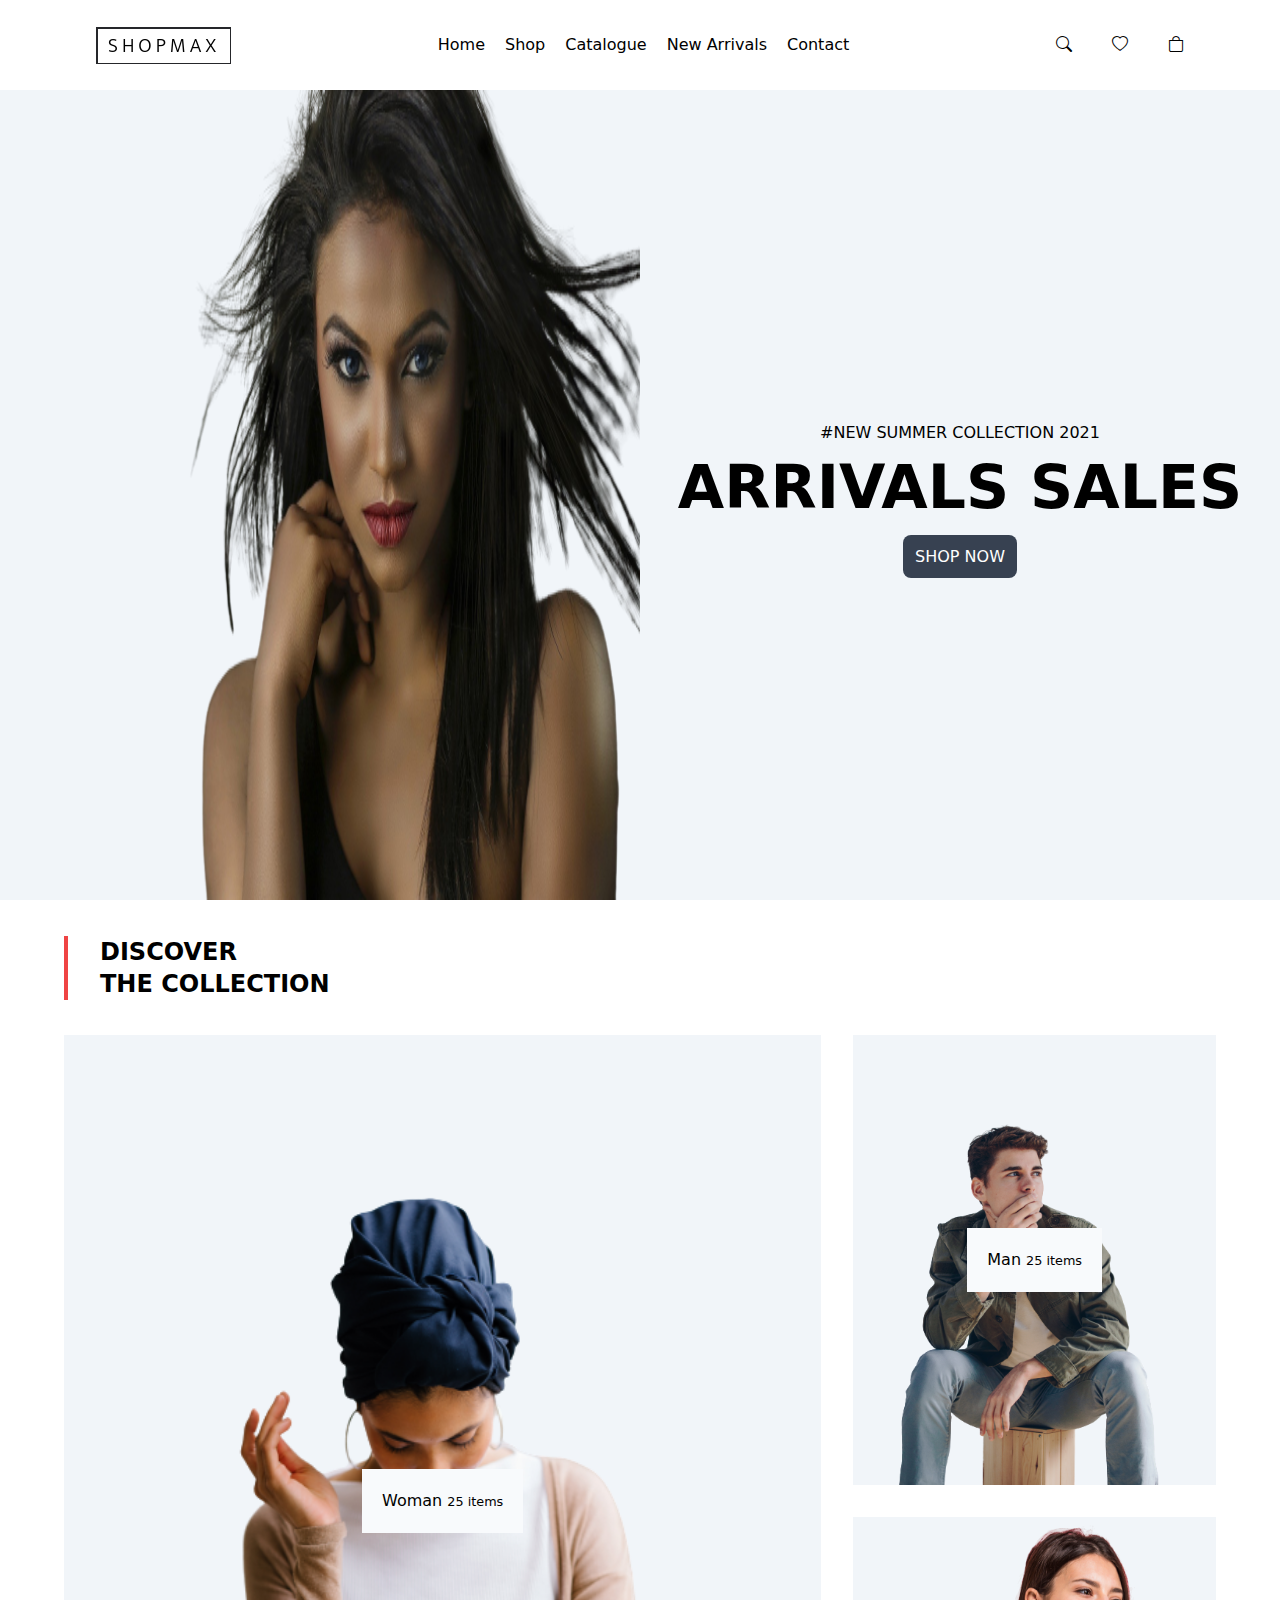
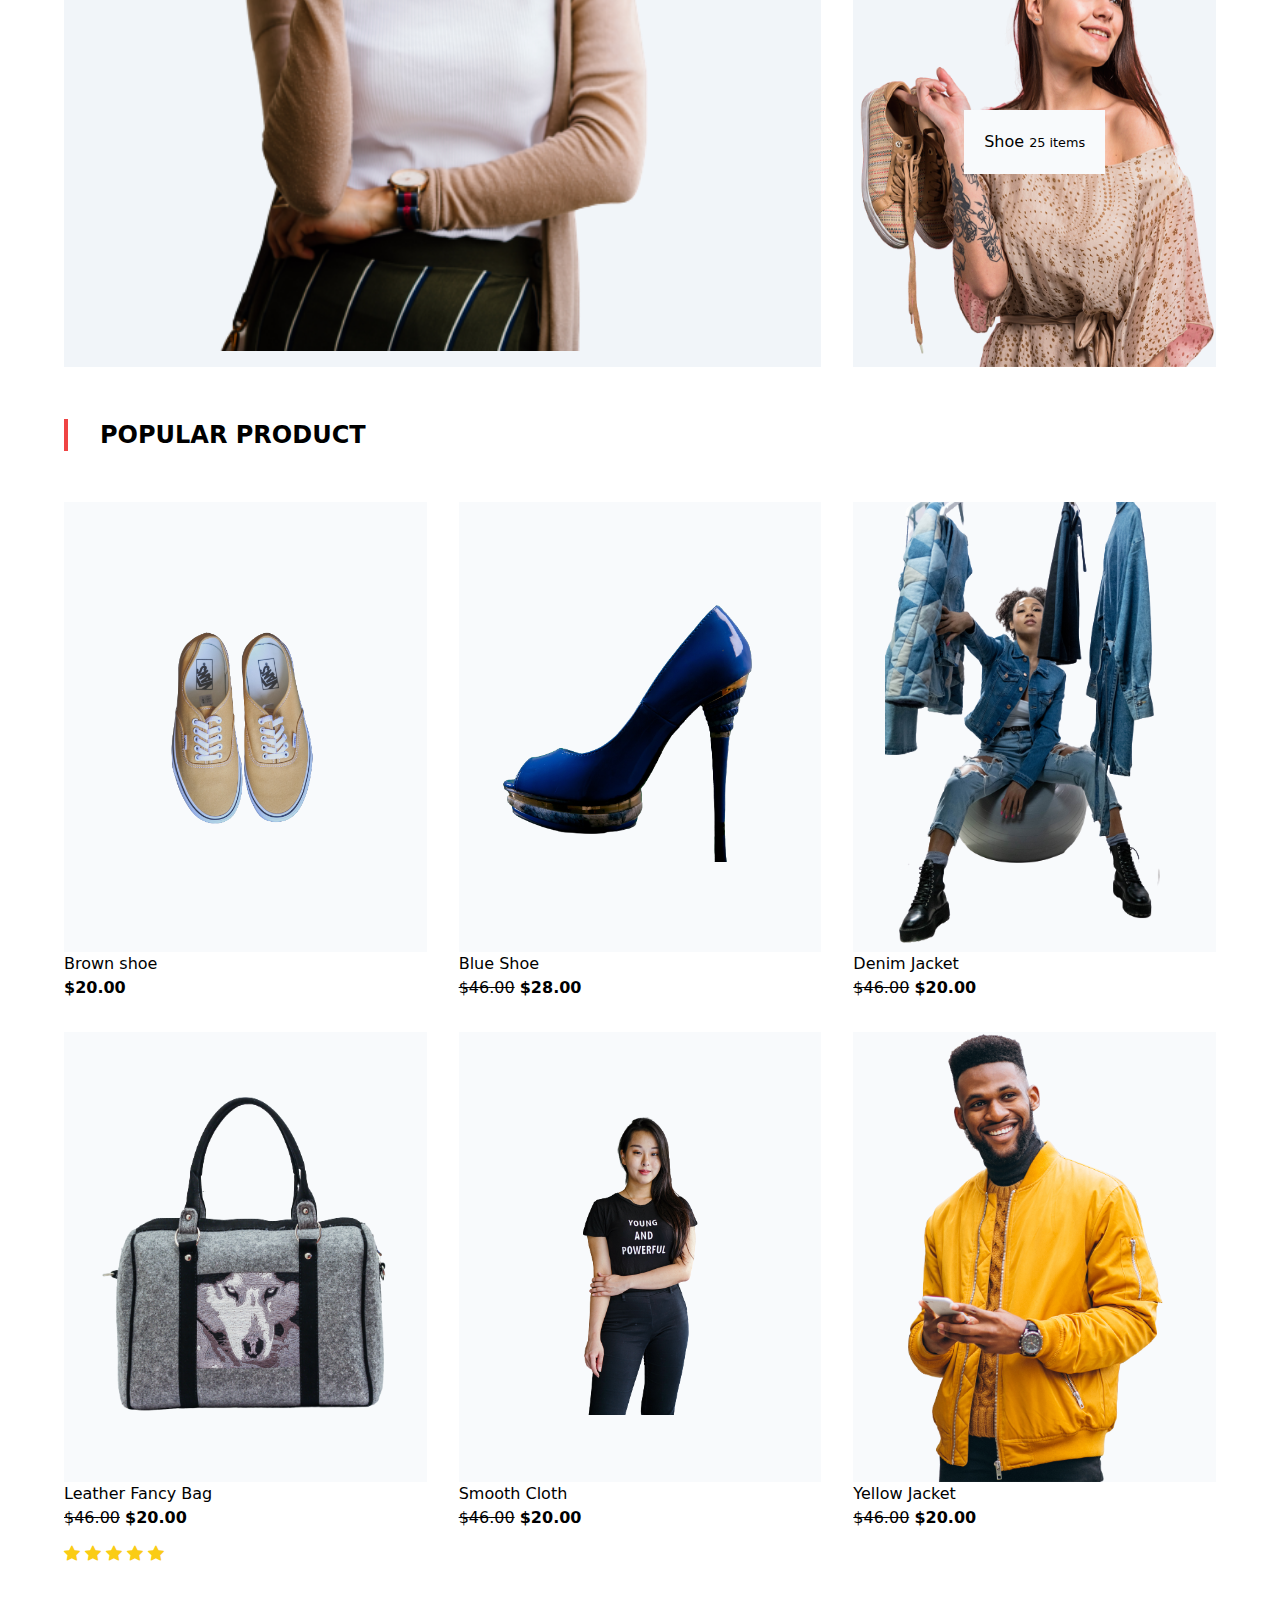
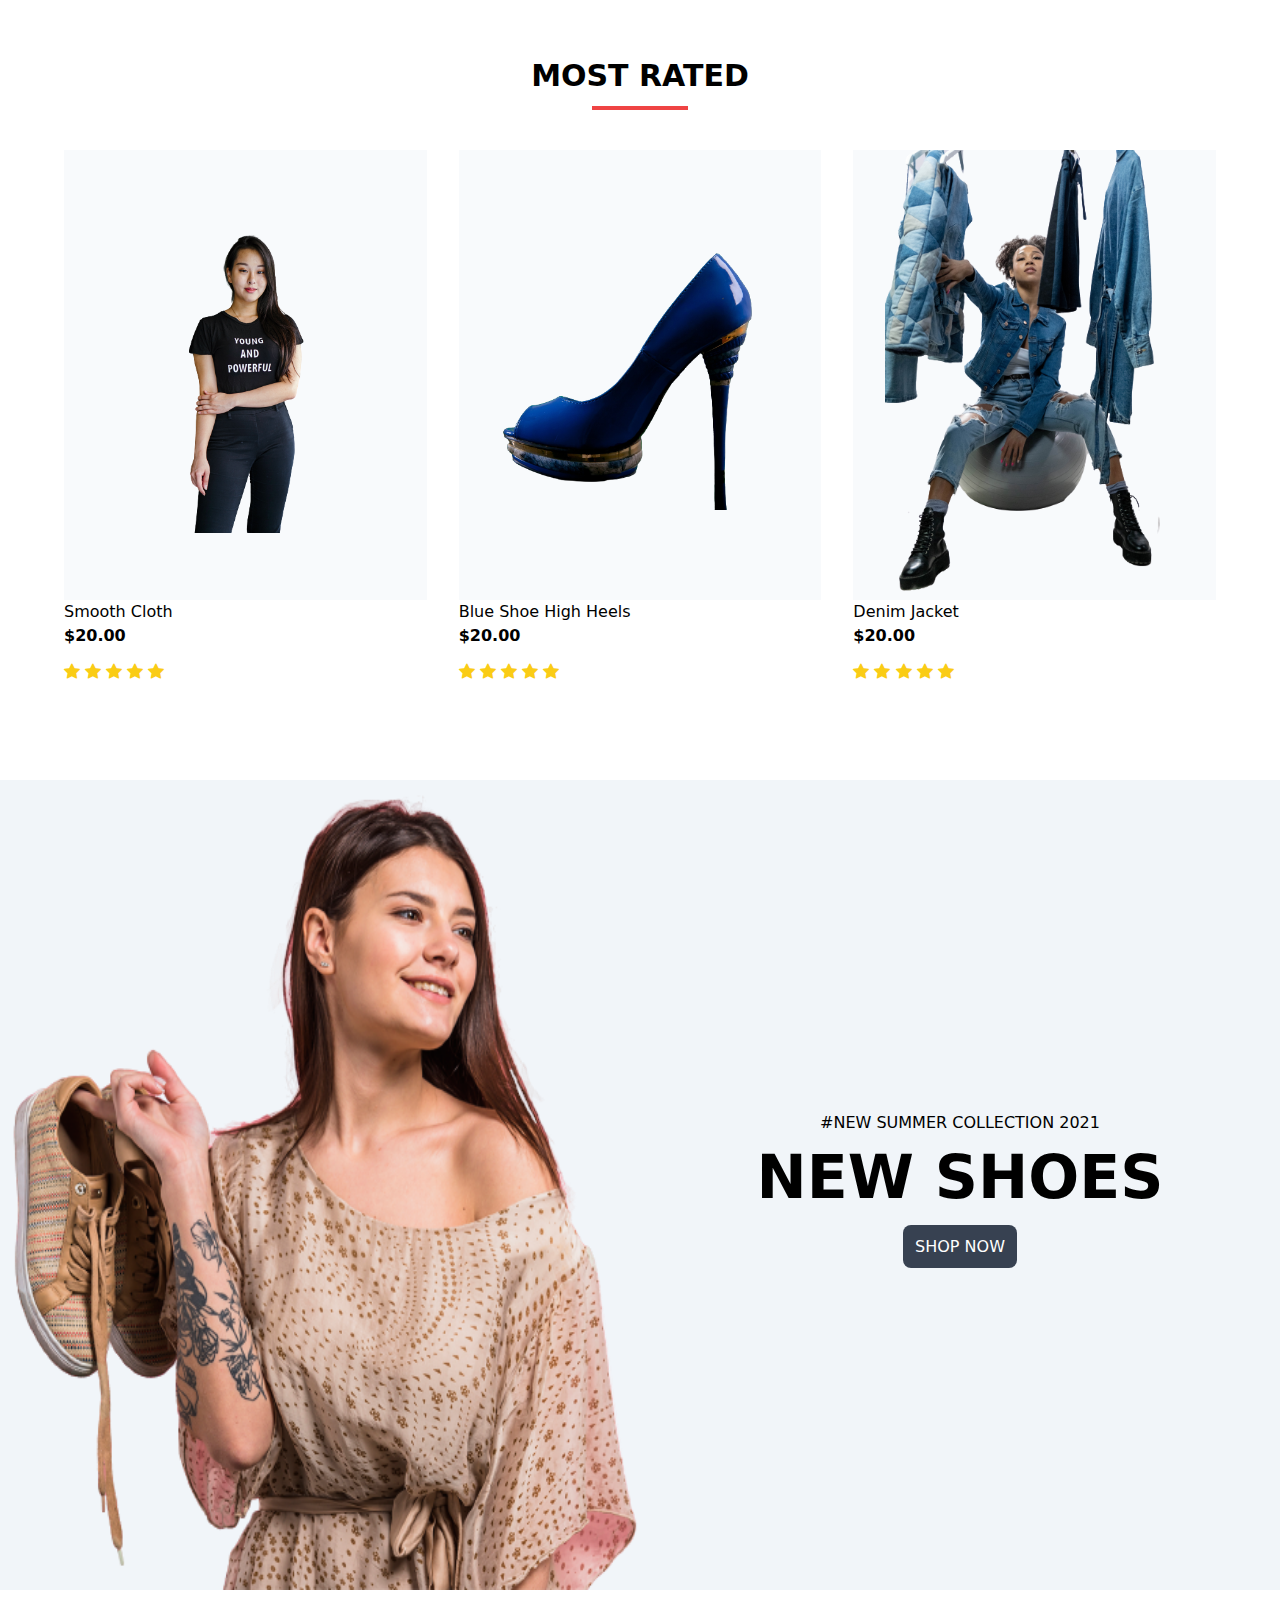
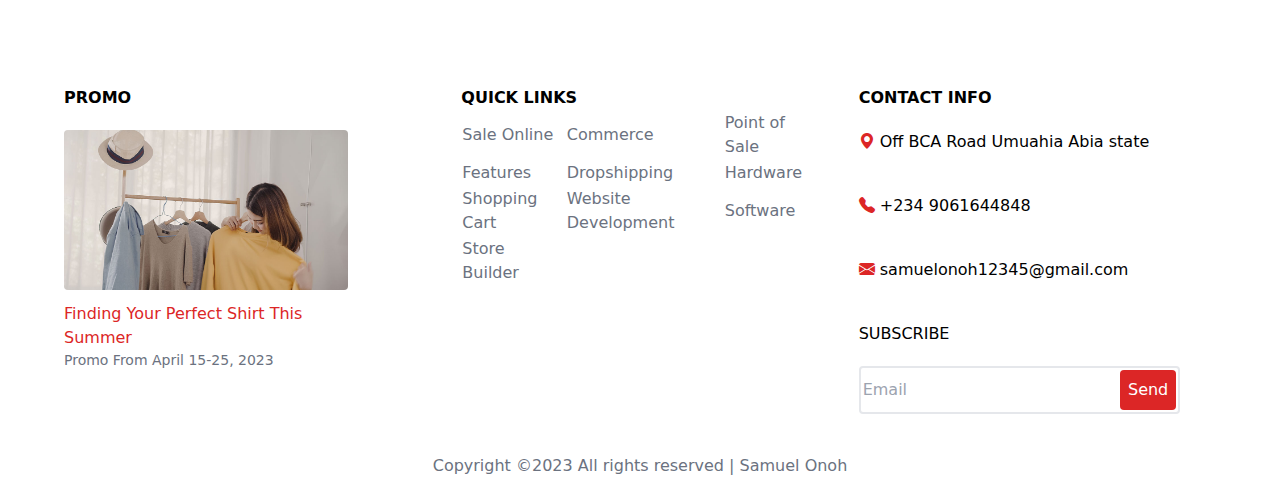
<file: LF_Fashion_House/index.html>
<!DOCTYPE html>
<html lang="en">

<head>
    <meta charset="UTF-8">
    <meta http-equiv="X-UA-Compatible" content="IE=edge">
    <meta name="viewport" content="width=device-width, initial-scale=1.0">
    <title>Fashion-Website</title>
    <link rel="stylesheet" href="css/output.css" />
    <link rel="stylesheet" href="https://cdn.jsdelivr.net/npm/bootstrap-icons@1.10.5/font/bootstrap-icons.css">

</head>

<body>
    <!-- Header Section -->
    <section class=" h-screen lg:bg-slate-100 2xl:bg-slate-100 bg-gray-900 w-screen">
        <header class="bg-white flex items-center justify-between h-[10vh] px-24 mx-sm:px-[1px] ">
            <a href="" class="">
                <img class="" src="./images/logo.png" alt="SHOPMAX">
            </a>
            <nav class="2xl:flex lg:flex gap-5 justify-between hidden lg:visible 2xl:visible ">
                <a class="hover:text-red-600">Home</a>
                <a class="hover:text-red-600">Shop</a>
                <a class="hover:text-red-600">Catalogue</a>
                <a class="hover:text-red-600">New Arrivals</a>
                <a class="hover:text-red-600">Contact</a>
            </nav>
            <span
                class="w-[5%] flex justify-center items-center border-2 border-slate-300 rounded  p-3 h-[10%] 2xl:hidden lg:hidden">&#9776;</span>
            <div class="2xl:flex lg:flex gap-10 2xl:visible lg:visible hidden">
                <i class="bi bi-search"></i>
                <i class="bi bi-heart"></i>
                <i class="bi bi-bag"></i>
            </div>
        </header>

        <!-- main Section -->
        <main class=" 2xl:flex lg:flex grid items-center justify-around 2xl:h-[90vh] lg:h-[90vh] relative w-full">
            <img src="./images/landing.png" alt="" class="h-[90vh] lg:w-[50%] 2xl:w-[50%] w-[100%] ">
            <section
                class="grid 2xl:w-[50%] lg:w-[50%] lg:static 2xl:static absolute w-full 2xl:text-black lg:text-black text-white">
                <p class="text-center">#NEW SUMMER COLLECTION 2021</p>
                <b class="2xl:text-6xl lg:text-6xl text-4xl text-center my-3">ARRIVALS SALES</b>
                <button class="mt-4"><a class="bg-gray-700 rounded-lg text-white p-3 " href="">SHOP NOW</a></button>
            </section>
        </main>
    </section>

    <!-- Display Section -->
    <section class="w-full flex items-center justify-center h-[15vh]">
        <div class="lg:w-[90%] 2xl:w-[90%] w-[75%] border-red-500 border-l-4 ">
            <h4 class="text-2xl pl-8"><b>DISCOVER <br>THE COLLECTION</b></h4>
        </div>
        </div>
    </section>

    <section class=" h-auto w-screen">
        <!-- First -->
        <div class="flex justify-center ">
            <div class=" 2xl:lg:grid lg:grid grid-cols-3 flex flex-col  gap-8 lg:w-[90%] 2xl:w-[90%] w-[75%] ">
                <figure
                    class=" bg-slate-100 relative col-start-1 col-span-2 row-start-1 row-span-2 flex justify-center items-center">
                    <figcaption class="absolute bg-slate-50 p-5 hover:bg-slate-950 hover:text-white  ">
                        <p>Woman <small>25 items</small></p>
                    </figcaption>
                    <img class=" h-screen w-[75%]" src="./images/woman.png" alt="Woman">
                </figure>


                <!-- Second -->
                <figure class=" bg-slate-100 relative col-start-3 flex justify-center items-center">
                    <figcaption class="absolute bg-slate-50 p-5 hover:bg-slate-950 hover:text-white">
                        <p>Man <small>25 items</small></p>
                    </figcaption>
                    <img class=" h-[50vh] " src="./images/man.png" alt="Man">
                </figure>

                <!-- Third Section -->
                <figure class=" bg-slate-100 relative col-start-3 row-start-2 flex justify-center items-center">
                    <figcaption class="absolute bg-slate-50 p-5 hover:bg-slate-950 hover:text-white">
                        <p>Shoe <small>25 items</small></p>
                    </figcaption>
                    <img class=" h-[50vh]" src="./images/shoes.png" alt="Shoe">
                </figure>
            </div>
        </div>
    </section>

    <section class="w-full flex items-center justify-center h-[15vh] ">
        <div class="lg:w-[90%] 2xl:w-[90%] w-[75%] border-red-500 border-l-4 ">
            <h4 class="text-2xl pl-8"><b>POPULAR PRODUCT</b></h4>
        </div>
    </section>

    <section class=" w-screen flex justify-center ">
        <div class="2xl:lg:grid lg:grid grid-cols-3 flex flex-col gap-8 lg:w-[90%] 2xl:w-[90%] w-[75%] ">
            <figure>
                <div class="bg-slate-50 h-[50vh] flex items-center justify-center">
                    <img class="h-[50%]" src="./images/gray shoe.png" alt="">
                </div>
                <figcaption>
                    <p>Brown shoe</p>
                    <p><b>$20.00</b></p>
                </figcaption>
            </figure>

            <figure>
                <div class="bg-slate-50 h-[50vh] flex items-center justify-center">
                    <img class="h-[60%]" src="./images/blue shoe.png" alt="">
                </div>
                <figcaption>
                    <p>Blue Shoe</p>
                    <p><del>$46.00</del> <b>$28.00</b></p>
                </figcaption>
            </figure>

            <figure>
                <div class="bg-slate-50 h-[50vh] flex items-center justify-center">
                    <img class="h-[100%]" src="./images/jacket.png" alt="">
                </div>
                <figcaption>
                    <p>Denim Jacket</p>
                    <p><del>$46.00</del> <b>$20.00</b></p>
                </figcaption>
            </figure>

            <figure>
                <div class="bg-slate-50 h-[50vh] flex items-center justify-center">
                    <img class="h-[75%]" src="./images/bag.png" alt="">
                </div>
                <figcaption>
                    <p>Leather Fancy Bag</p>
                    <p><del>$46.00</del> <b>$20.00</b></p>
                    <div class="mt-3">
                        <i class="bi bi-star-fill text-yellow-400"></i>
                        <i class="bi bi-star-fill text-yellow-400"></i>
                        <i class="bi bi-star-fill text-yellow-400"></i>
                        <i class="bi bi-star-fill text-yellow-400"></i>
                        <i class="bi bi-star-fill text-yellow-400"></i>
                    </div>
                </figcaption>
            </figure>

            <figure>
                <div class="bg-slate-50 h-[50vh] flex items-center justify-center">
                    <img class="h-[70%]" src="./images/smooth cloth.png" alt="">
                </div>
                <figcaption>
                    <p>Smooth Cloth</p>
                    <p><del>$46.00</del> <b>$20.00</b></p>
                </figcaption>
            </figure>

            <figure>
                <div class="bg-slate-50 h-[50vh] flex items-center justify-center">
                    <img class="h-[100%]" src="./images/yellow jacket.png" alt="">
                </div>
                <figcaption>
                    <p>Yellow Jacket</p>
                    <p><del>$46.00</del> <b>$20.00</b></p>
                </figcaption>
            </figure>
        </div>
    </section>

    <section class=" mt-10 w-screen">
        <section class="flex justify-center items-center p-10">
            <div class="grid justify-items-center">
                <h1 class="text-3xl p-3 "><b>MOST RATED</b></h1>
                <div class="border-b-4 border-red-500 w-[40%]"></div>
            </div>
        </section>
    </section>

    <section class=" w-screen flex justify-center">
        <div class=" 2xl:lg:grid lg:grid grid-cols-3 flex flex-col gap-8 lg:w-[90%] 2xl:w-[90%] w-[75%]">
            <figure>
                <div class="bg-slate-50 h-[50vh] flex items-center justify-center">
                    <img class="h-[70%]" src="./images/smooth cloth.png" alt="">
                </div>
                <figcaption>
                    <p>Smooth Cloth</p>
                    <p><b>$20.00</b></p>
                    <div class="mt-3">
                        <i class="bi bi-star-fill text-yellow-400"></i>
                        <i class="bi bi-star-fill text-yellow-400"></i>
                        <i class="bi bi-star-fill text-yellow-400"></i>
                        <i class="bi bi-star-fill text-yellow-400"></i>
                        <i class="bi bi-star-fill text-yellow-400"></i>
                    </div>
                </figcaption>
            </figure>

            <figure>
                <div class="bg-slate-50 h-[50vh] flex items-center justify-center">
                    <img class="h-[60%]" src="./images/blue shoe.png" alt="">
                </div>
                <figcaption>
                    <p>Blue Shoe High Heels</p>
                    <p><b>$20.00</b></p>
                    <div class="mt-3">
                        <i class="bi bi-star-fill text-yellow-400"></i>
                        <i class="bi bi-star-fill text-yellow-400"></i>
                        <i class="bi bi-star-fill text-yellow-400"></i>
                        <i class="bi bi-star-fill text-yellow-400"></i>
                        <i class="bi bi-star-fill text-yellow-400"></i>
                    </div>
                </figcaption>
            </figure>

            <figure>
                <div class="bg-slate-50 h-[50vh] flex items-center justify-center">
                    <img class="h-full" src="./images/jacket.png" alt="">
                </div>
                <figcaption>
                    <p>Denim Jacket</p>
                    <p><b>$20.00</b></p>
                    <div class="mt-3">
                        <i class="bi bi-star-fill text-yellow-400"></i>
                        <i class="bi bi-star-fill text-yellow-400"></i>
                        <i class="bi bi-star-fill text-yellow-400"></i>
                        <i class="bi bi-star-fill text-yellow-400"></i>
                        <i class="bi bi-star-fill text-yellow-400"></i>
                    </div>
                </figcaption>
            </figure>
        </div>
    </section>

    <section
        class="h-[70vh] lg:bg-slate-100 2xl:bg-slate-100 bg-gray-800 2xl:flex lg:flex grid items-center justify-around 2xl:h-[90vh] lg:h-[90vh] relative w-full my-24">
        <img src="./images/shoes.png" alt="" class="h-full lg:w-[50%] 2xl:w-[50%] w-[100%]">
        <div
            class="grid 2xl:w-[50%] lg:w-[50%] lg:static 2xl:static absolute w-full 2xl:text-black lg:text-black text-white">
            <p class="text-center text-l">#NEW SUMMER COLLECTION 2021</p>
            <b class="2xl:text-6xl lg:text-6xl text-4xl text-center my-3">NEW SHOES</b>
            <button class="mt-4"><a class="bg-gray-700 rounded-lg text-white p-3  " href="">SHOP NOW</a></button>
    </section>

    <section class="h-auto w-screen flex justify-center">
        <div
            class=" w-[90%] grid lg:grid-cols-3 2xl:grid-cols-3 md:grid-cols-3 justify-center max-md:justify-start max-md:mr-5 gap-10">
            <div class="">
                <h3><b>PROMO</b></h3>
                <figure class="py-5">
                    <div class="">
                        <img class="h-40 rounded" src="./images/shirts.jpg" alt="">
                    </div>
                    <figcaption class="py-3">
                        <p class="text-red-600">Finding Your Perfect Shirt This <br> Summer</p>
                        <p class="text-gray-500 text-sm">Promo From April 15-25, 2023</p>

                    </figcaption>
                </figure>
            </div>

            <div class=" w-full h-full">
                <h3 class="max-md:mb-3"><b>QUICK LINKS</b></h3>
                <table class="min-w-full h-[50%] table-auto ">
                    <tbody class="mt-16 text-gray-500">
                        <tr class="cursor-pointer px-3">
                            <td class="max-md:block">Sale Online</td>
                            <td class="max-md:block">Commerce</td>
                            <td class="max-md:block">Point of Sale</td>
                        </tr>
                        <tr class="cursor-pointer px-3">
                            <td class="max-md:block">Features</td>
                            <td class="max-md:block">Dropshipping</td>
                            <td class="max-md:block">Hardware</td>
                        </tr>
                        <tr class="cursor-pointer px-3">
                            <td class="max-md:block">Shopping Cart</td>
                            <td class="max-md:block">Website Development</td>
                            <td class="max-md:block">Software</td>
                        </tr>
                        <tr class="cursor-pointer px-3">
                            <td class="max-md:block">Store Builder</td>
                        </tr>
                    </tbody>
                </table>
            </div>

            <div class="w-[90%]">
                <h1 class="pb-5 w-full"><b>CONTACT INFO</b></h1>
                <div class="grid gap-10 w-full">
                    <p><i class="bi bi-geo-alt-fill text-red-600"></i> Off BCA Road Umuahia Abia state</p>
                    <p><i class="bi bi-telephone-fill text-red-600"></i> +234 9061644848</p>
                    <p><i class="bi bi-envelope-fill text-red-600"></i> samuelonoh12345@gmail.com</p>

                    <div class="w-[100%]">
                        <p class="pb-5">SUBSCRIBE</p>
                        <div class="rounded border-gray-200 border-2 flex items-center justify-between p-0.5" action="">
                            <input type="email" name="" id="" placeholder="Email">
                            <button class="bg-red-600 text-white p-2 rounded ">Send</button>
                        </div>
                    </div>
                </div>

            </div>
    </section>

    <footer class="flex justify-center mt-10">
        <h1 class="text-gray-500">Copyright &copy2023 All rights reserved | Samuel Onoh</h1>
    </footer>
</body>

</html>
</file>
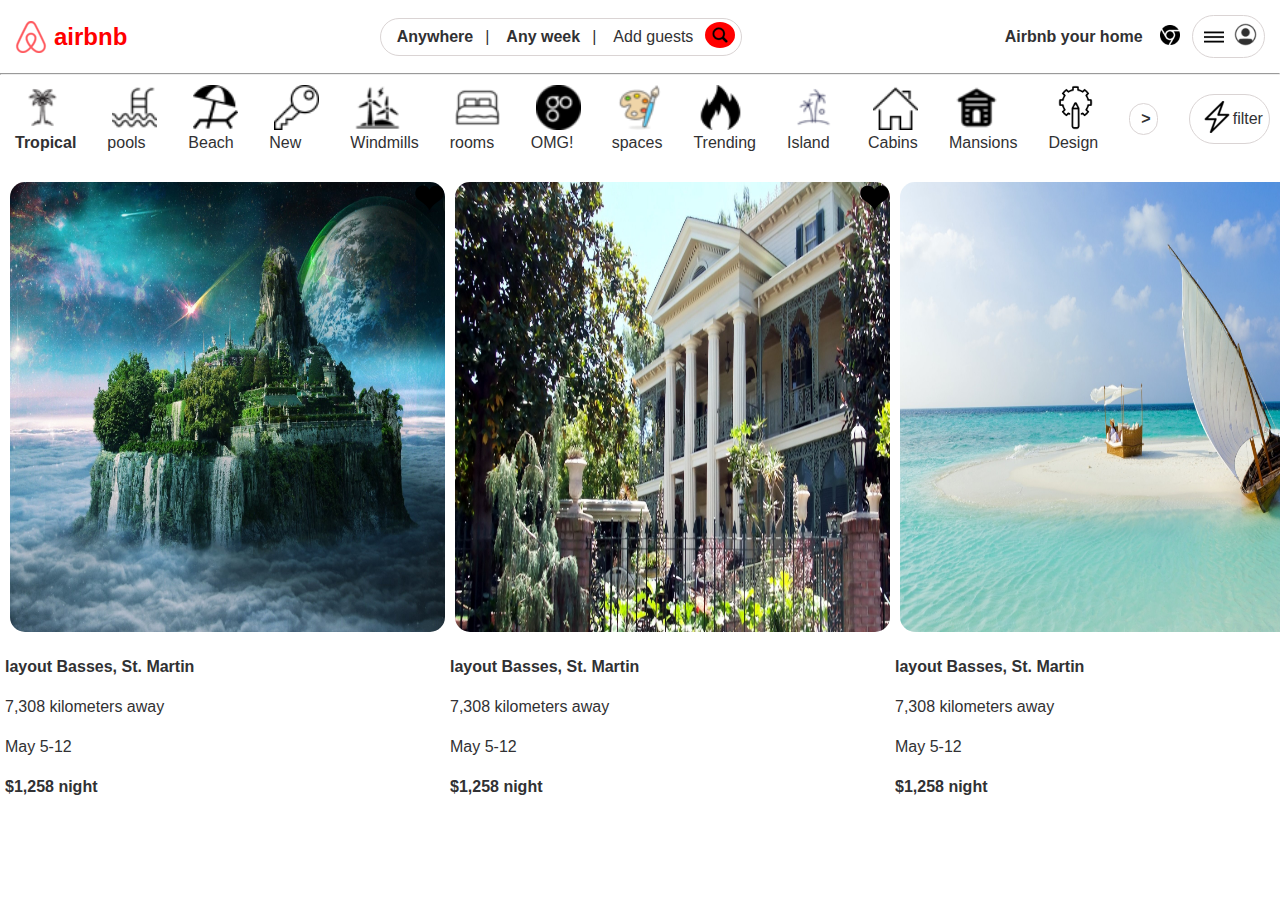
<file: Week-01/Task-02/index.html>
<!DOCTYPE html>
<html lang="en">

<head>
    <meta charset="UTF-8">
    <meta http-equiv="X-UA-Compatible" content="IE=edge">
    <meta name="viewport" content="width=device-width, initial-scale=1.0">
    <link rel="stylesheet" href="style.css">
    <title>Airbnb clone</title>
</head>

<body>
    <header class="hero">
        <nav>
            <div>
                    <img src="assets/airbnb_logo_icon_170605.png" alt="airbnb">
                    <h2>airbnb</h2>
            </div>

            <ul class="search border">
                <li><a href="#"><b>Anywhere</b></a></li>
                <li>|</li>
                <li><a href="#"><b>Any week</b></a></li>
                <li>|</li>
                <li><a href="#">Add guests</a></li>
                <li class="red">
                    <span re-background><img src="assets/search.png" alt="search button" style="width: 20px; height: 20px;"></span>
                </li>
            </ul>

            <ul class="profile">
                <li><a href="#"><b>Airbnb your home</b></a></li>
                <li><a href="#"><img src="assets/browse.png" alt="browse" style="width: 20px; height: 20px;"></a></li>
                <li class="border"><a href="#"><img src="assets/menu.png" alt="menu" style="width: 20px; height: 20px;"></a>
                <a href="#"><img src="assets/user.png" alt="user" style="width: 25px; height: 25px;"></a></li>
            </ul>
        </nav>
    </header>
    <hr>
    <section>
        <ul class="stories">
            <li><a href=""> <img src="assets/palm_tree_icon_126608.png" alt="" style="height: 45px; width:45px;"><p><b>Tropical</b></p></a></li>
            <li><a href=""> <img src="assets/swimming_pool_icon_124395.png" alt="" style="height: 45px; width:45px;"></a> <p>pools</p></li>
            <li><a href=""> <img src="assets/umbrella_beach_chair_shade_icon-icons.com_75441.png" alt="" style="height: 45px; width:45px;"><p>Beach</p></a></li>
            <li><a href=""> <img src="assets/key-outlined-tool-symbol_icon-icons.com_57812.png" alt="" style="height: 45px; width:45px;"><p>New</p></a></li>
            <li><a href=""> <img src="assets/smart_technology_wind_energy_electric_mills_renewable_icon_152179.png" alt="" style="height: 45px; width:45px;"><p>Windmills</p></a></li>
            <li><a href=""> <img src="assets/bed_bed_room_sleep_furniture_icon_124423.png" alt="" style="height: 45px; width:45px;"><p>rooms</p></a></li>
            <li><a href=""> <img src="assets/omg-crypto-cryptocurrency-cryptocurrencies-cash-money-bank-payment_95125.png" alt="" style="height: 45px; width:45px;"><p>OMG!</p></a></li>
            <li><a href=""> <img src="assets/87_85240.png" alt="" style="height: 45px; width:45px;"><p>spaces</p></a></li>
            <li><a href=""> <img src="assets/fire_icon-icons.com_70969.png" alt="" style="height: 45px; width:45px;"><p>Trending</p></a></li>
            <li><a href=""> <img src="assets/island_88547.png" alt="" style="height: 45px; width:45px;"><p>Island</p></a></li>
            <li><a href=""> <img src="assets/home_house_icon-icons.com_49851.png" alt="" style="height: 45px; width:45px;"><p>Cabins</p></a></li>
            <li><a href=""> <img src="assets/wooden_lodge_cabin_cottage_house_building_icon_229700.png" alt="" style="height: 45px; width:45px;"><p>Mansions</p></a></li>
            <li><a href=""> <img src="assets/4230531-design-development-engineering_114995.png" alt="" style="height: 45px; width:45px;"><p>Design</p></a></li>
            <li class="border"><a href="#"><b>></b></a></li>
            <li class="border flex"><a href="#"><img src="assets/filter.png" alt=""></a><p class="float-right">filter</p></li>
        </ul>
    </section>

    <main>
        <section class="hot">
            <ul class="details">
                <li class="absolute"><img src="assets/love.png" alt=""></li>
                <li>
                    <a href=""><img src="assets/island.jpg" alt="" style="height: 450px; width:435px;"></a>
                </li>
                <li><b>layout Basses, St. Martin</b></li>
                <li>7,308 kilometers away</li>
                <li>May 5-12</li>
                <li><b>$1,258 night</b></li>
            </ul>
            <ul class="details">
                <li class="absolute"><img src="assets/love.png" alt=""></li>
                <li>
                    <a href=""><img src="assets/mansion.jpg" alt="" style="height: 450px; width:435px;"></a>
                </li>
                <li><b>layout Basses, St. Martin</b></li>
                <li>7,308 kilometers away</li>
                <li>May 5-12</li>
                <li><b>$1,258 night</b></li>
            </ul>
            <ul class="details">
                <li class="absolute"><img src="assets/love.png" alt=""></li>
                <li>
                    <a href=""><img src="assets/sea.jpg" alt="" style="height: 450px; width:435px;"></a>
                </li>
                <li><b>layout Basses, St. Martin</b></li>
                <li>7,308 kilometers away</li>
                <li>May 5-12</li>
                <li><b>$1,258 night</b></li>
            </ul>
            <ul class="details">
                <li class="absolute"><img src="assets/love.png" alt=""></li>
                <li>
                    <a href=""><img src="assets/birds.jpg" alt="" style="height: 450px; width:435px;"></a>
                </li>
                <li><b>layout Basses, St. Martin</b></li>
                <li>7,308 kilometers away</li>
                <li>May 5-12</li>
                <li><b>$1,258 night</b></li>
            </ul>

        </section>
    </main>
</body>

</html>
</file>
<file: Week-01/Task-02/style.css>
:root {
    --primary-color: rgb(49, 49, 51);
    --secondary-color: rgb(255, 255, 255);
    --tertiary-color: rgb(218, 212, 212);
}

* {
    margin: 0;
    padding: 0;
    box-sizing: border-box;
    font-family: 'poppins', sans-serif;
}
/* hero section */
hr {
    color: var(--tertiary-color);
}
body{
    height: 100vh;
    width: 100%;
    color: var(--secondary-color);
}

h2 {
    color: red;
}

nav {
    display: flex;
    align-items: center;
    justify-content: space-between;
    padding: 15px;
}

nav div, nav ul {
    display: flex;
    align-items: center;
    gap: 7px;
}


ul.search li, ul li, a{
    list-style-type: none;
    text-decoration: none;
    color: var(--primary-color);
    margin-left: 5px;
}

.border {
    border: 1px solid var(--tertiary-color);
    padding: 6px;
    border-radius: 45px;
    box-shadow: 5px;
}
ul.border li {
    margin-left: 5px;
}

.border span {
    background-color: red;
    border-radius: 50%;
    padding-left: 5px;
    padding-top: 9px;
    padding-right: 5px;
}

/* section */
.stories{
    display: flex;
    align-items: center;
    justify-content: space-between;
    margin: 10px;
}

.flex {
    display: flex;
    align-items: center;
}
/* main */

.hot {
    display: flex;
    justify-content: space-around;
    margin-top: 30px;
}

.details {
    display: flex;
    flex-direction: column;
    line-height: 40px;
    position: relative;
}

ul.details li a img {
    border-radius: 15px;
}

.details .absolute {
    position: absolute;
    right: 0;

}
</file>
<file: LF_Fashion_House/css/output.css>
/*
! tailwindcss v3.3.2 | MIT License | https://tailwindcss.com
*/

/*
1. Prevent padding and border from affecting element width. (https://github.com/mozdevs/cssremedy/issues/4)
2. Allow adding a border to an element by just adding a border-width. (https://github.com/tailwindcss/tailwindcss/pull/116)
*/

*,
::before,
::after {
  box-sizing: border-box;
  /* 1 */
  border-width: 0;
  /* 2 */
  border-style: solid;
  /* 2 */
  border-color: #e5e7eb;
  /* 2 */
}

::before,
::after {
  --tw-content: '';
}

/*
1. Use a consistent sensible line-height in all browsers.
2. Prevent adjustments of font size after orientation changes in iOS.
3. Use a more readable tab size.
4. Use the user's configured `sans` font-family by default.
5. Use the user's configured `sans` font-feature-settings by default.
6. Use the user's configured `sans` font-variation-settings by default.
*/

html {
  line-height: 1.5;
  /* 1 */
  -webkit-text-size-adjust: 100%;
  /* 2 */
  -moz-tab-size: 4;
  /* 3 */
  -o-tab-size: 4;
     tab-size: 4;
  /* 3 */
  font-family: ui-sans-serif, system-ui, -apple-system, BlinkMacSystemFont, "Segoe UI", Roboto, "Helvetica Neue", Arial, "Noto Sans", sans-serif, "Apple Color Emoji", "Segoe UI Emoji", "Segoe UI Symbol", "Noto Color Emoji";
  /* 4 */
  font-feature-settings: normal;
  /* 5 */
  font-variation-settings: normal;
  /* 6 */
}

/*
1. Remove the margin in all browsers.
2. Inherit line-height from `html` so users can set them as a class directly on the `html` element.
*/

body {
  margin: 0;
  /* 1 */
  line-height: inherit;
  /* 2 */
}

/*
1. Add the correct height in Firefox.
2. Correct the inheritance of border color in Firefox. (https://bugzilla.mozilla.org/show_bug.cgi?id=190655)
3. Ensure horizontal rules are visible by default.
*/

hr {
  height: 0;
  /* 1 */
  color: inherit;
  /* 2 */
  border-top-width: 1px;
  /* 3 */
}

/*
Add the correct text decoration in Chrome, Edge, and Safari.
*/

abbr:where([title]) {
  -webkit-text-decoration: underline dotted;
          text-decoration: underline dotted;
}

/*
Remove the default font size and weight for headings.
*/

h1,
h2,
h3,
h4,
h5,
h6 {
  font-size: inherit;
  font-weight: inherit;
}

/*
Reset links to optimize for opt-in styling instead of opt-out.
*/

a {
  color: inherit;
  text-decoration: inherit;
}

/*
Add the correct font weight in Edge and Safari.
*/

b,
strong {
  font-weight: bolder;
}

/*
1. Use the user's configured `mono` font family by default.
2. Correct the odd `em` font sizing in all browsers.
*/

code,
kbd,
samp,
pre {
  font-family: ui-monospace, SFMono-Regular, Menlo, Monaco, Consolas, "Liberation Mono", "Courier New", monospace;
  /* 1 */
  font-size: 1em;
  /* 2 */
}

/*
Add the correct font size in all browsers.
*/

small {
  font-size: 80%;
}

/*
Prevent `sub` and `sup` elements from affecting the line height in all browsers.
*/

sub,
sup {
  font-size: 75%;
  line-height: 0;
  position: relative;
  vertical-align: baseline;
}

sub {
  bottom: -0.25em;
}

sup {
  top: -0.5em;
}

/*
1. Remove text indentation from table contents in Chrome and Safari. (https://bugs.chromium.org/p/chromium/issues/detail?id=999088, https://bugs.webkit.org/show_bug.cgi?id=201297)
2. Correct table border color inheritance in all Chrome and Safari. (https://bugs.chromium.org/p/chromium/issues/detail?id=935729, https://bugs.webkit.org/show_bug.cgi?id=195016)
3. Remove gaps between table borders by default.
*/

table {
  text-indent: 0;
  /* 1 */
  border-color: inherit;
  /* 2 */
  border-collapse: collapse;
  /* 3 */
}

/*
1. Change the font styles in all browsers.
2. Remove the margin in Firefox and Safari.
3. Remove default padding in all browsers.
*/

button,
input,
optgroup,
select,
textarea {
  font-family: inherit;
  /* 1 */
  font-size: 100%;
  /* 1 */
  font-weight: inherit;
  /* 1 */
  line-height: inherit;
  /* 1 */
  color: inherit;
  /* 1 */
  margin: 0;
  /* 2 */
  padding: 0;
  /* 3 */
}

/*
Remove the inheritance of text transform in Edge and Firefox.
*/

button,
select {
  text-transform: none;
}

/*
1. Correct the inability to style clickable types in iOS and Safari.
2. Remove default button styles.
*/

button,
[type='button'],
[type='reset'],
[type='submit'] {
  -webkit-appearance: button;
  /* 1 */
  background-color: transparent;
  /* 2 */
  background-image: none;
  /* 2 */
}

/*
Use the modern Firefox focus style for all focusable elements.
*/

:-moz-focusring {
  outline: auto;
}

/*
Remove the additional `:invalid` styles in Firefox. (https://github.com/mozilla/gecko-dev/blob/2f9eacd9d3d995c937b4251a5557d95d494c9be1/layout/style/res/forms.css#L728-L737)
*/

:-moz-ui-invalid {
  box-shadow: none;
}

/*
Add the correct vertical alignment in Chrome and Firefox.
*/

progress {
  vertical-align: baseline;
}

/*
Correct the cursor style of increment and decrement buttons in Safari.
*/

::-webkit-inner-spin-button,
::-webkit-outer-spin-button {
  height: auto;
}

/*
1. Correct the odd appearance in Chrome and Safari.
2. Correct the outline style in Safari.
*/

[type='search'] {
  -webkit-appearance: textfield;
  /* 1 */
  outline-offset: -2px;
  /* 2 */
}

/*
Remove the inner padding in Chrome and Safari on macOS.
*/

::-webkit-search-decoration {
  -webkit-appearance: none;
}

/*
1. Correct the inability to style clickable types in iOS and Safari.
2. Change font properties to `inherit` in Safari.
*/

::-webkit-file-upload-button {
  -webkit-appearance: button;
  /* 1 */
  font: inherit;
  /* 2 */
}

/*
Add the correct display in Chrome and Safari.
*/

summary {
  display: list-item;
}

/*
Removes the default spacing and border for appropriate elements.
*/

blockquote,
dl,
dd,
h1,
h2,
h3,
h4,
h5,
h6,
hr,
figure,
p,
pre {
  margin: 0;
}

fieldset {
  margin: 0;
  padding: 0;
}

legend {
  padding: 0;
}

ol,
ul,
menu {
  list-style: none;
  margin: 0;
  padding: 0;
}

/*
Prevent resizing textareas horizontally by default.
*/

textarea {
  resize: vertical;
}

/*
1. Reset the default placeholder opacity in Firefox. (https://github.com/tailwindlabs/tailwindcss/issues/3300)
2. Set the default placeholder color to the user's configured gray 400 color.
*/

input::-moz-placeholder, textarea::-moz-placeholder {
  opacity: 1;
  /* 1 */
  color: #9ca3af;
  /* 2 */
}

input::placeholder,
textarea::placeholder {
  opacity: 1;
  /* 1 */
  color: #9ca3af;
  /* 2 */
}

/*
Set the default cursor for buttons.
*/

button,
[role="button"] {
  cursor: pointer;
}

/*
Make sure disabled buttons don't get the pointer cursor.
*/

:disabled {
  cursor: default;
}

/*
1. Make replaced elements `display: block` by default. (https://github.com/mozdevs/cssremedy/issues/14)
2. Add `vertical-align: middle` to align replaced elements more sensibly by default. (https://github.com/jensimmons/cssremedy/issues/14#issuecomment-634934210)
   This can trigger a poorly considered lint error in some tools but is included by design.
*/

img,
svg,
video,
canvas,
audio,
iframe,
embed,
object {
  display: block;
  /* 1 */
  vertical-align: middle;
  /* 2 */
}

/*
Constrain images and videos to the parent width and preserve their intrinsic aspect ratio. (https://github.com/mozdevs/cssremedy/issues/14)
*/

img,
video {
  max-width: 100%;
  height: auto;
}

/* Make elements with the HTML hidden attribute stay hidden by default */

[hidden] {
  display: none;
}

*, ::before, ::after {
  --tw-border-spacing-x: 0;
  --tw-border-spacing-y: 0;
  --tw-translate-x: 0;
  --tw-translate-y: 0;
  --tw-rotate: 0;
  --tw-skew-x: 0;
  --tw-skew-y: 0;
  --tw-scale-x: 1;
  --tw-scale-y: 1;
  --tw-pan-x:  ;
  --tw-pan-y:  ;
  --tw-pinch-zoom:  ;
  --tw-scroll-snap-strictness: proximity;
  --tw-gradient-from-position:  ;
  --tw-gradient-via-position:  ;
  --tw-gradient-to-position:  ;
  --tw-ordinal:  ;
  --tw-slashed-zero:  ;
  --tw-numeric-figure:  ;
  --tw-numeric-spacing:  ;
  --tw-numeric-fraction:  ;
  --tw-ring-inset:  ;
  --tw-ring-offset-width: 0px;
  --tw-ring-offset-color: #fff;
  --tw-ring-color: rgb(59 130 246 / 0.5);
  --tw-ring-offset-shadow: 0 0 #0000;
  --tw-ring-shadow: 0 0 #0000;
  --tw-shadow: 0 0 #0000;
  --tw-shadow-colored: 0 0 #0000;
  --tw-blur:  ;
  --tw-brightness:  ;
  --tw-contrast:  ;
  --tw-grayscale:  ;
  --tw-hue-rotate:  ;
  --tw-invert:  ;
  --tw-saturate:  ;
  --tw-sepia:  ;
  --tw-drop-shadow:  ;
  --tw-backdrop-blur:  ;
  --tw-backdrop-brightness:  ;
  --tw-backdrop-contrast:  ;
  --tw-backdrop-grayscale:  ;
  --tw-backdrop-hue-rotate:  ;
  --tw-backdrop-invert:  ;
  --tw-backdrop-opacity:  ;
  --tw-backdrop-saturate:  ;
  --tw-backdrop-sepia:  ;
}

::backdrop {
  --tw-border-spacing-x: 0;
  --tw-border-spacing-y: 0;
  --tw-translate-x: 0;
  --tw-translate-y: 0;
  --tw-rotate: 0;
  --tw-skew-x: 0;
  --tw-skew-y: 0;
  --tw-scale-x: 1;
  --tw-scale-y: 1;
  --tw-pan-x:  ;
  --tw-pan-y:  ;
  --tw-pinch-zoom:  ;
  --tw-scroll-snap-strictness: proximity;
  --tw-gradient-from-position:  ;
  --tw-gradient-via-position:  ;
  --tw-gradient-to-position:  ;
  --tw-ordinal:  ;
  --tw-slashed-zero:  ;
  --tw-numeric-figure:  ;
  --tw-numeric-spacing:  ;
  --tw-numeric-fraction:  ;
  --tw-ring-inset:  ;
  --tw-ring-offset-width: 0px;
  --tw-ring-offset-color: #fff;
  --tw-ring-color: rgb(59 130 246 / 0.5);
  --tw-ring-offset-shadow: 0 0 #0000;
  --tw-ring-shadow: 0 0 #0000;
  --tw-shadow: 0 0 #0000;
  --tw-shadow-colored: 0 0 #0000;
  --tw-blur:  ;
  --tw-brightness:  ;
  --tw-contrast:  ;
  --tw-grayscale:  ;
  --tw-hue-rotate:  ;
  --tw-invert:  ;
  --tw-saturate:  ;
  --tw-sepia:  ;
  --tw-drop-shadow:  ;
  --tw-backdrop-blur:  ;
  --tw-backdrop-brightness:  ;
  --tw-backdrop-contrast:  ;
  --tw-backdrop-grayscale:  ;
  --tw-backdrop-hue-rotate:  ;
  --tw-backdrop-invert:  ;
  --tw-backdrop-opacity:  ;
  --tw-backdrop-saturate:  ;
  --tw-backdrop-sepia:  ;
}

.absolute {
  position: absolute;
}

.relative {
  position: relative;
}

.col-span-2 {
  grid-column: span 2 / span 2;
}

.col-start-1 {
  grid-column-start: 1;
}

.col-start-3 {
  grid-column-start: 3;
}

.row-span-2 {
  grid-row: span 2 / span 2;
}

.row-start-1 {
  grid-row-start: 1;
}

.row-start-2 {
  grid-row-start: 2;
}

.my-24 {
  margin-top: 6rem;
  margin-bottom: 6rem;
}

.my-3 {
  margin-top: 0.75rem;
  margin-bottom: 0.75rem;
}

.mt-10 {
  margin-top: 2.5rem;
}

.mt-16 {
  margin-top: 4rem;
}

.mt-3 {
  margin-top: 0.75rem;
}

.mt-4 {
  margin-top: 1rem;
}

.mt-1 {
  margin-top: 0.25rem;
}

.mt-2 {
  margin-top: 0.5rem;
}

.mb-3 {
  margin-bottom: 0.75rem;
}

.block {
  display: block;
}

.inline-block {
  display: inline-block;
}

.flex {
  display: flex;
}

.table {
  display: table;
}

.grid {
  display: grid;
}

.hidden {
  display: none;
}

.h-40 {
  height: 10rem;
}

.h-\[10\%\] {
  height: 10%;
}

.h-\[100\%\] {
  height: 100%;
}

.h-\[10vh\] {
  height: 10vh;
}

.h-\[15vh\] {
  height: 15vh;
}

.h-\[50\%\] {
  height: 50%;
}

.h-\[50vh\] {
  height: 50vh;
}

.h-\[60\%\] {
  height: 60%;
}

.h-\[70\%\] {
  height: 70%;
}

.h-\[70vh\] {
  height: 70vh;
}

.h-\[75\%\] {
  height: 75%;
}

.h-\[90vh\] {
  height: 90vh;
}

.h-auto {
  height: auto;
}

.h-full {
  height: 100%;
}

.h-screen {
  height: 100vh;
}

.h-\[100\] {
  height: 100;
}

.w-\[100\%\] {
  width: 100%;
}

.w-\[40\%\] {
  width: 40%;
}

.w-\[5\%\] {
  width: 5%;
}

.w-\[75\%\] {
  width: 75%;
}

.w-\[90\%\] {
  width: 90%;
}

.w-full {
  width: 100%;
}

.w-screen {
  width: 100vw;
}

.min-w-full {
  min-width: 100%;
}

.table-auto {
  table-layout: auto;
}

.cursor-pointer {
  cursor: pointer;
}

.grid-cols-3 {
  grid-template-columns: repeat(3, minmax(0, 1fr));
}

.flex-col {
  flex-direction: column;
}

.items-center {
  align-items: center;
}

.justify-center {
  justify-content: center;
}

.justify-between {
  justify-content: space-between;
}

.justify-around {
  justify-content: space-around;
}

.justify-items-center {
  justify-items: center;
}

.gap-10 {
  gap: 2.5rem;
}

.gap-5 {
  gap: 1.25rem;
}

.gap-8 {
  gap: 2rem;
}

.overflow-x-auto {
  overflow-x: auto;
}

.rounded {
  border-radius: 0.25rem;
}

.rounded-lg {
  border-radius: 0.5rem;
}

.border-2 {
  border-width: 2px;
}

.border-b-4 {
  border-bottom-width: 4px;
}

.border-l-4 {
  border-left-width: 4px;
}

.border-gray-200 {
  --tw-border-opacity: 1;
  border-color: rgb(229 231 235 / var(--tw-border-opacity));
}

.border-red-500 {
  --tw-border-opacity: 1;
  border-color: rgb(239 68 68 / var(--tw-border-opacity));
}

.border-slate-300 {
  --tw-border-opacity: 1;
  border-color: rgb(203 213 225 / var(--tw-border-opacity));
}

.bg-gray-700 {
  --tw-bg-opacity: 1;
  background-color: rgb(55 65 81 / var(--tw-bg-opacity));
}

.bg-gray-800 {
  --tw-bg-opacity: 1;
  background-color: rgb(31 41 55 / var(--tw-bg-opacity));
}

.bg-gray-900 {
  --tw-bg-opacity: 1;
  background-color: rgb(17 24 39 / var(--tw-bg-opacity));
}

.bg-red-600 {
  --tw-bg-opacity: 1;
  background-color: rgb(220 38 38 / var(--tw-bg-opacity));
}

.bg-slate-100 {
  --tw-bg-opacity: 1;
  background-color: rgb(241 245 249 / var(--tw-bg-opacity));
}

.bg-slate-50 {
  --tw-bg-opacity: 1;
  background-color: rgb(248 250 252 / var(--tw-bg-opacity));
}

.bg-white {
  --tw-bg-opacity: 1;
  background-color: rgb(255 255 255 / var(--tw-bg-opacity));
}

.p-0 {
  padding: 0px;
}

.p-0\.5 {
  padding: 0.125rem;
}

.p-10 {
  padding: 2.5rem;
}

.p-2 {
  padding: 0.5rem;
}

.p-3 {
  padding: 0.75rem;
}

.p-5 {
  padding: 1.25rem;
}

.px-24 {
  padding-left: 6rem;
  padding-right: 6rem;
}

.py-3 {
  padding-top: 0.75rem;
  padding-bottom: 0.75rem;
}

.py-5 {
  padding-top: 1.25rem;
  padding-bottom: 1.25rem;
}

.px-3 {
  padding-left: 0.75rem;
  padding-right: 0.75rem;
}

.py-2 {
  padding-top: 0.5rem;
  padding-bottom: 0.5rem;
}

.pb-5 {
  padding-bottom: 1.25rem;
}

.pl-8 {
  padding-left: 2rem;
}

.pt-3 {
  padding-top: 0.75rem;
}

.pt-2 {
  padding-top: 0.5rem;
}

.text-center {
  text-align: center;
}

.text-2xl {
  font-size: 1.5rem;
  line-height: 2rem;
}

.text-3xl {
  font-size: 1.875rem;
  line-height: 2.25rem;
}

.text-4xl {
  font-size: 2.25rem;
  line-height: 2.5rem;
}

.text-sm {
  font-size: 0.875rem;
  line-height: 1.25rem;
}

.text-gray-500 {
  --tw-text-opacity: 1;
  color: rgb(107 114 128 / var(--tw-text-opacity));
}

.text-red-600 {
  --tw-text-opacity: 1;
  color: rgb(220 38 38 / var(--tw-text-opacity));
}

.text-white {
  --tw-text-opacity: 1;
  color: rgb(255 255 255 / var(--tw-text-opacity));
}

.text-yellow-400 {
  --tw-text-opacity: 1;
  color: rgb(250 204 21 / var(--tw-text-opacity));
}

.hover\:bg-slate-950:hover {
  --tw-bg-opacity: 1;
  background-color: rgb(2 6 23 / var(--tw-bg-opacity));
}

.hover\:text-red-600:hover {
  --tw-text-opacity: 1;
  color: rgb(220 38 38 / var(--tw-text-opacity));
}

.hover\:text-white:hover {
  --tw-text-opacity: 1;
  color: rgb(255 255 255 / var(--tw-text-opacity));
}

@media not all and (min-width: 768px) {
  .max-md\:mr-5 {
    margin-right: 1.25rem;
  }

  .max-md\:mb-3 {
    margin-bottom: 0.75rem;
  }

  .max-md\:block {
    display: block;
  }

  .max-md\:w-full {
    width: 100%;
  }

  .max-md\:justify-start {
    justify-content: flex-start;
  }
}

@media not all and (min-width: 640px) {
  .max-sm\:block {
    display: block;
  }

  .max-sm\:pt-2 {
    padding-top: 0.5rem;
  }
}

@media (min-width: 640px) {
  .sm\:block {
    display: block;
  }

  .sm\:w-full {
    width: 100%;
  }

  .sm\:max-w-screen-sm {
    max-width: 640px;
  }

  .sm\:justify-start {
    justify-content: flex-start;
  }
}

@media (min-width: 768px) {
  .md\:grid-cols-3 {
    grid-template-columns: repeat(3, minmax(0, 1fr));
  }
}

@media (min-width: 1024px) {
  .lg\:visible {
    visibility: visible;
  }

  .lg\:static {
    position: static;
  }

  .lg\:flex {
    display: flex;
  }

  .lg\:grid {
    display: grid;
  }

  .lg\:hidden {
    display: none;
  }

  .lg\:h-\[90vh\] {
    height: 90vh;
  }

  .lg\:h-\[50\%\] {
    height: 50%;
  }

  .lg\:w-\[50\%\] {
    width: 50%;
  }

  .lg\:w-\[90\%\] {
    width: 90%;
  }

  .lg\:grid-cols-3 {
    grid-template-columns: repeat(3, minmax(0, 1fr));
  }

  .lg\:bg-slate-100 {
    --tw-bg-opacity: 1;
    background-color: rgb(241 245 249 / var(--tw-bg-opacity));
  }

  .lg\:text-6xl {
    font-size: 3.75rem;
    line-height: 1;
  }

  .lg\:text-black {
    --tw-text-opacity: 1;
    color: rgb(0 0 0 / var(--tw-text-opacity));
  }
}

@media (min-width: 1536px) {
  @media (min-width: 1024px) {
    .\32xl\:lg\:grid {
      display: grid;
    }
  }

  .\32xl\:visible {
    visibility: visible;
  }

  .\32xl\:static {
    position: static;
  }

  .\32xl\:flex {
    display: flex;
  }

  .\32xl\:hidden {
    display: none;
  }

  .\32xl\:h-\[90vh\] {
    height: 90vh;
  }

  .\32xl\:h-\[50\%\] {
    height: 50%;
  }

  .\32xl\:w-\[50\%\] {
    width: 50%;
  }

  .\32xl\:w-\[90\%\] {
    width: 90%;
  }

  .\32xl\:grid-cols-3 {
    grid-template-columns: repeat(3, minmax(0, 1fr));
  }

  .\32xl\:bg-slate-100 {
    --tw-bg-opacity: 1;
    background-color: rgb(241 245 249 / var(--tw-bg-opacity));
  }

  .\32xl\:text-6xl {
    font-size: 3.75rem;
    line-height: 1;
  }

  .\32xl\:text-black {
    --tw-text-opacity: 1;
    color: rgb(0 0 0 / var(--tw-text-opacity));
  }
}
</file>
